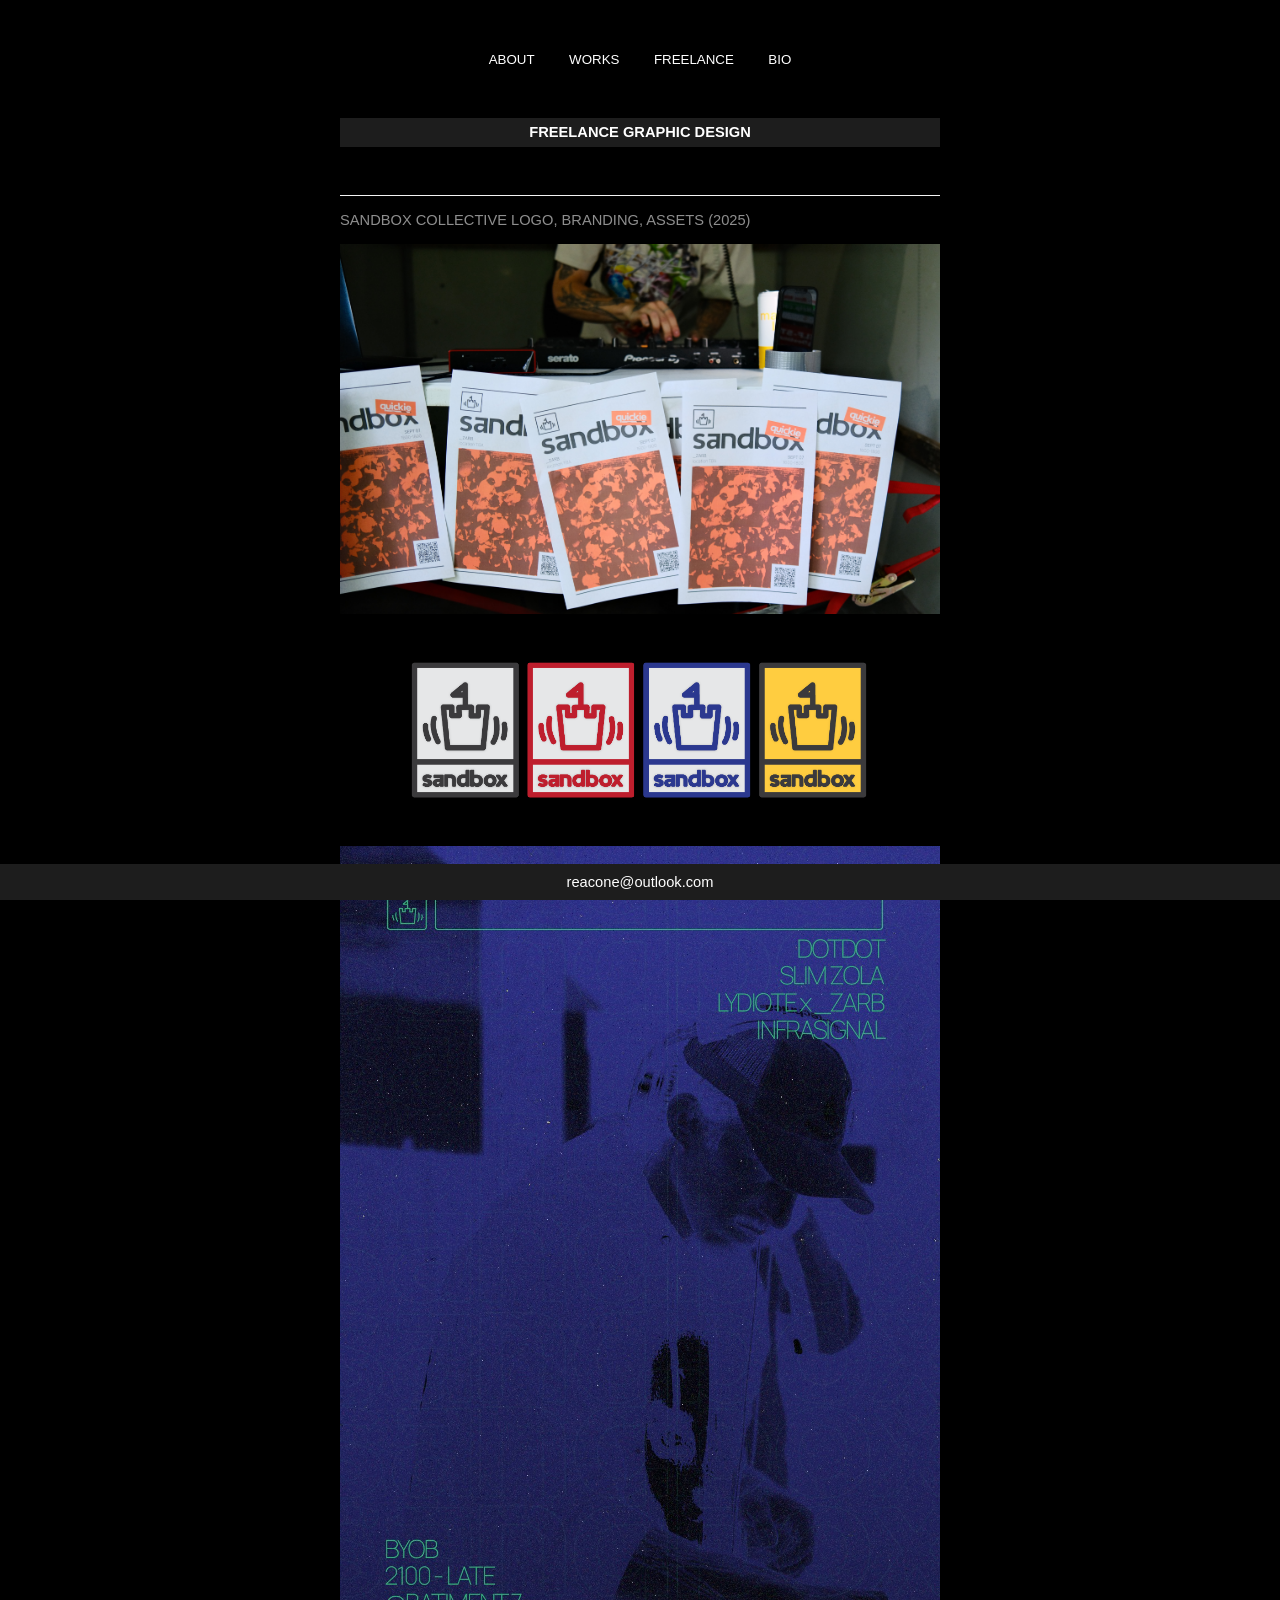
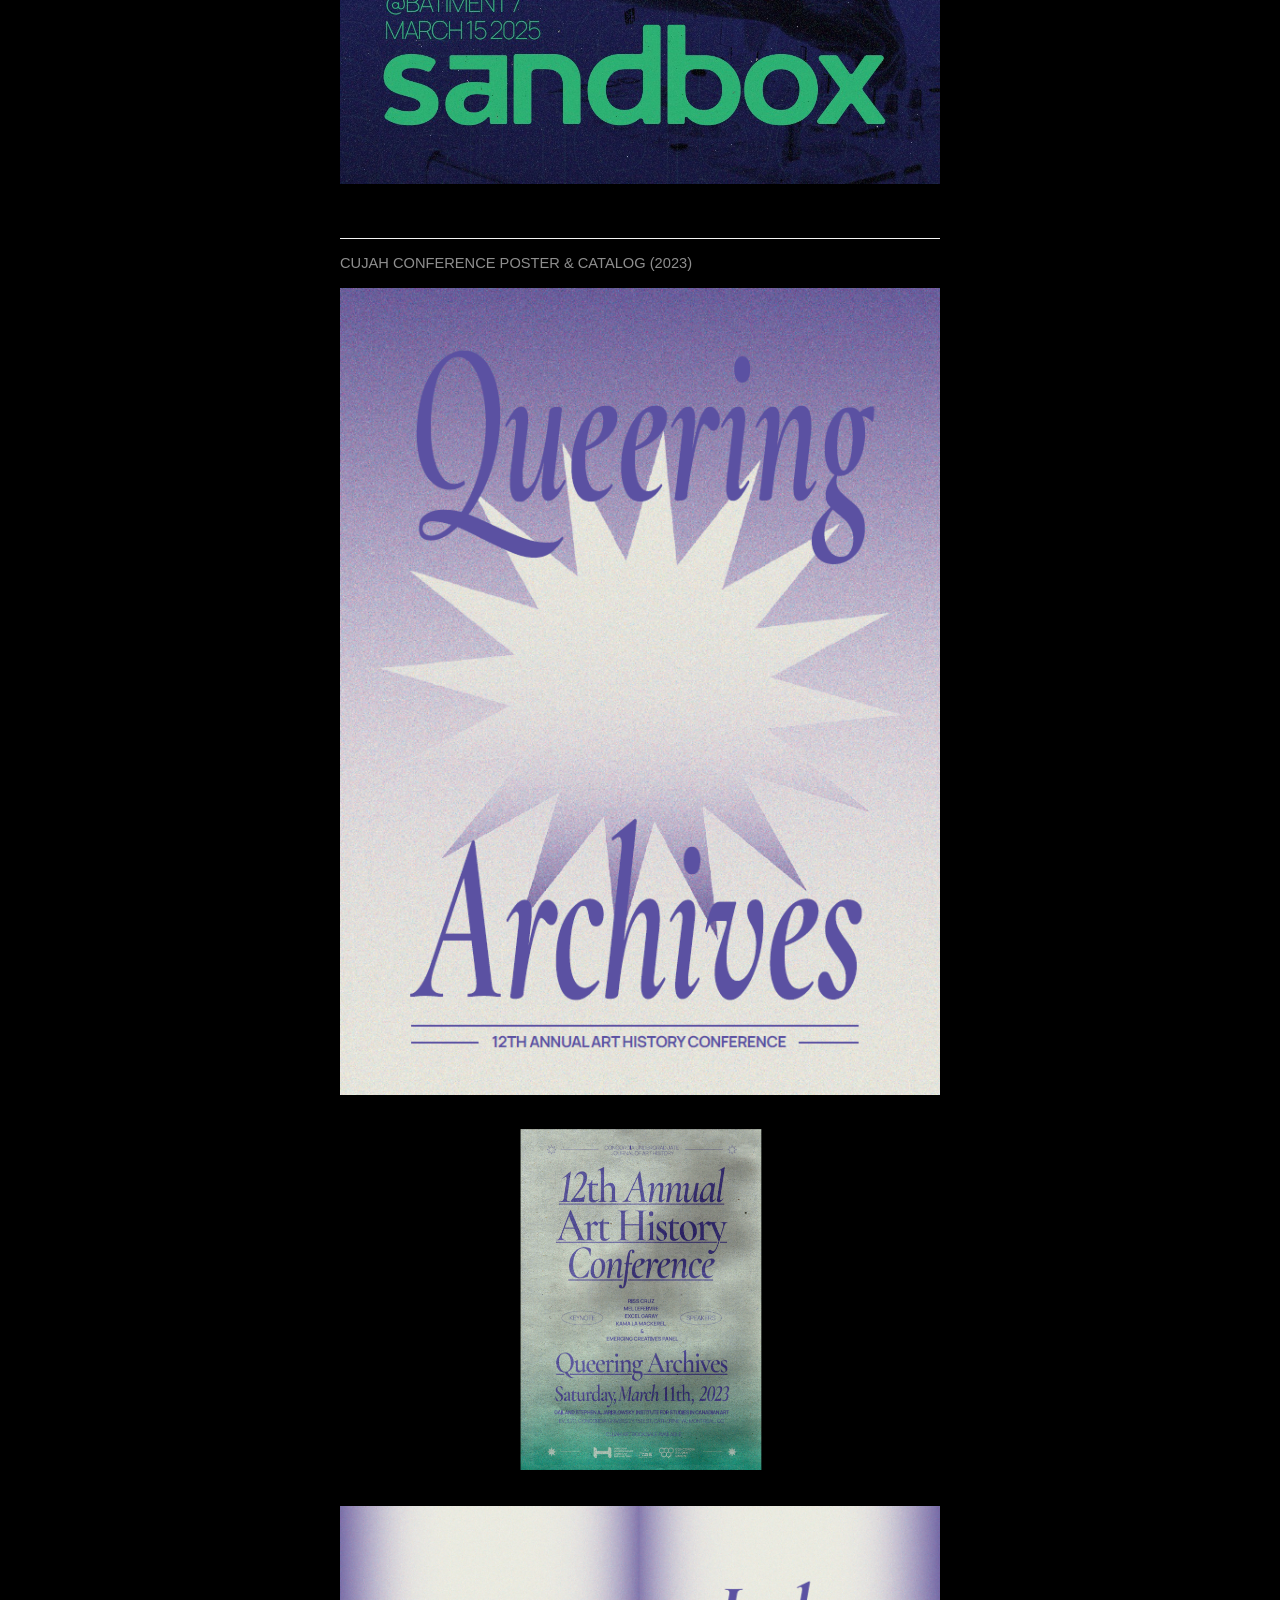
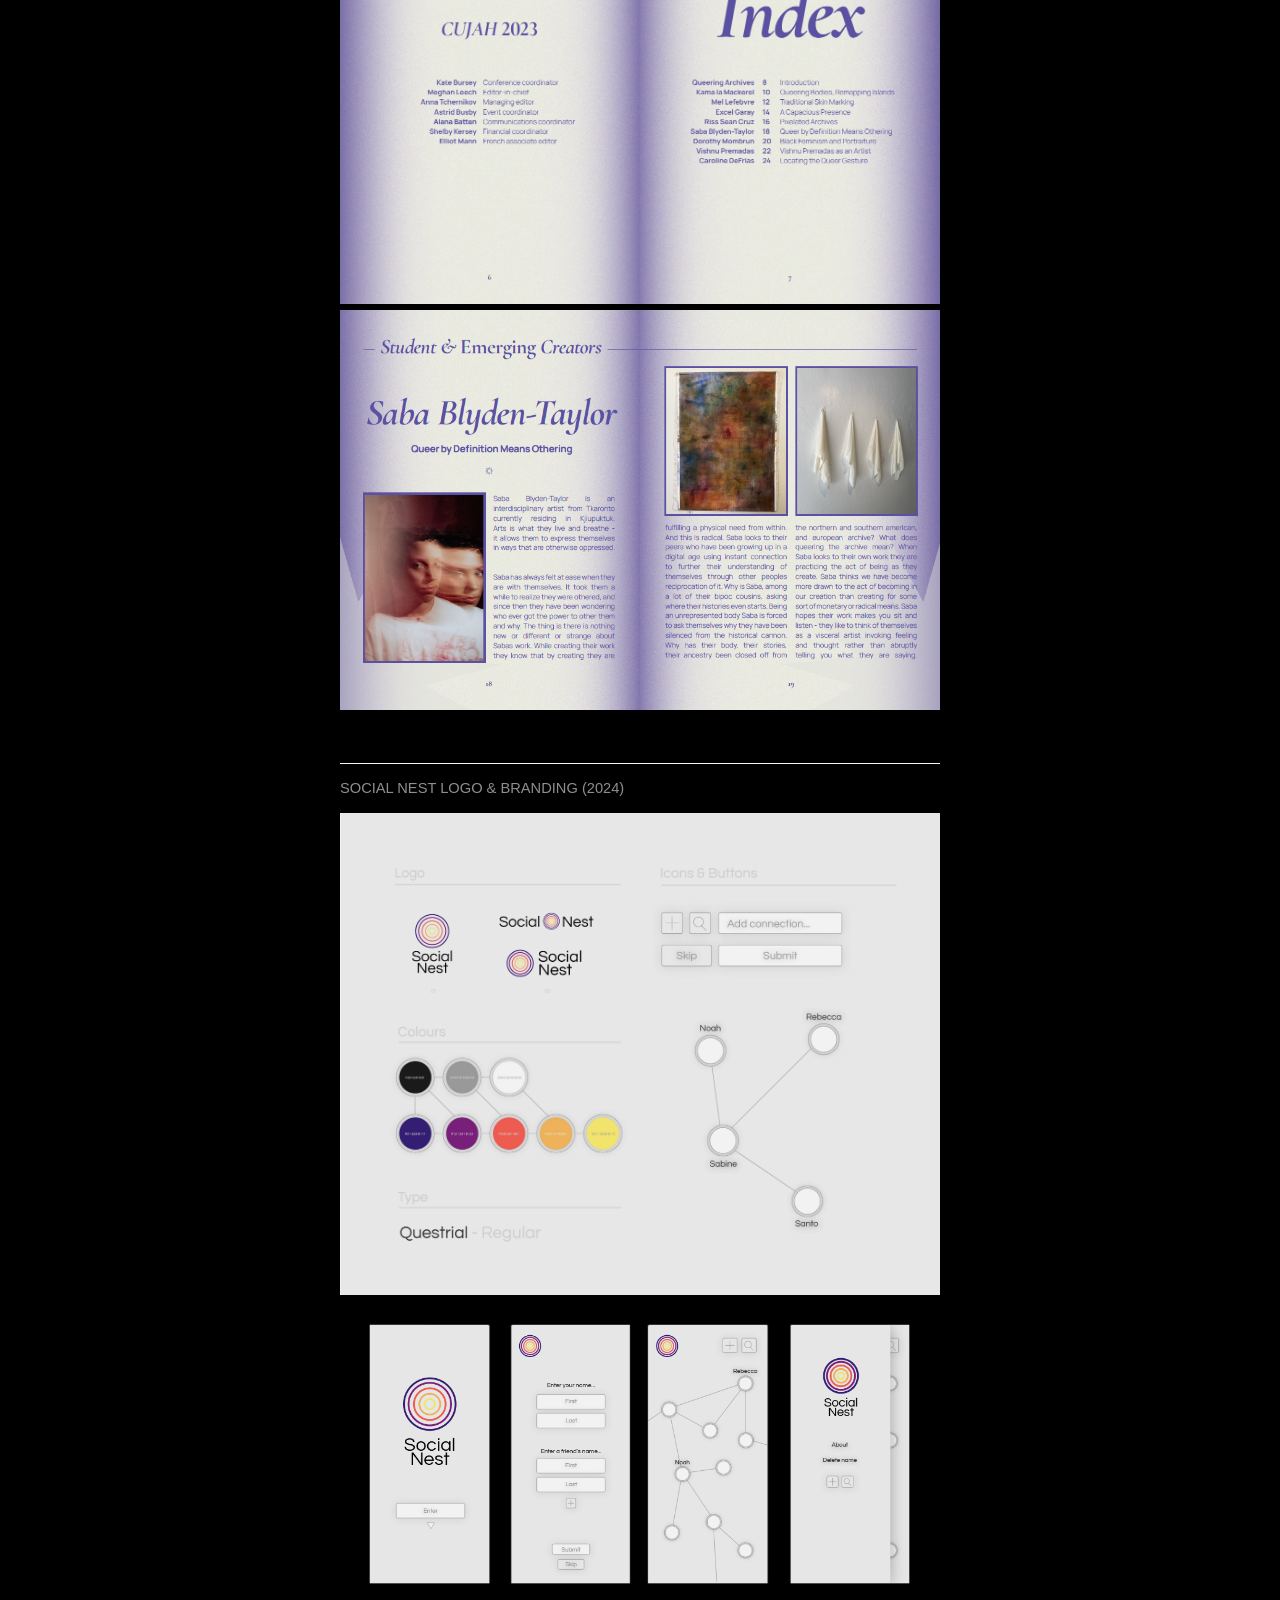
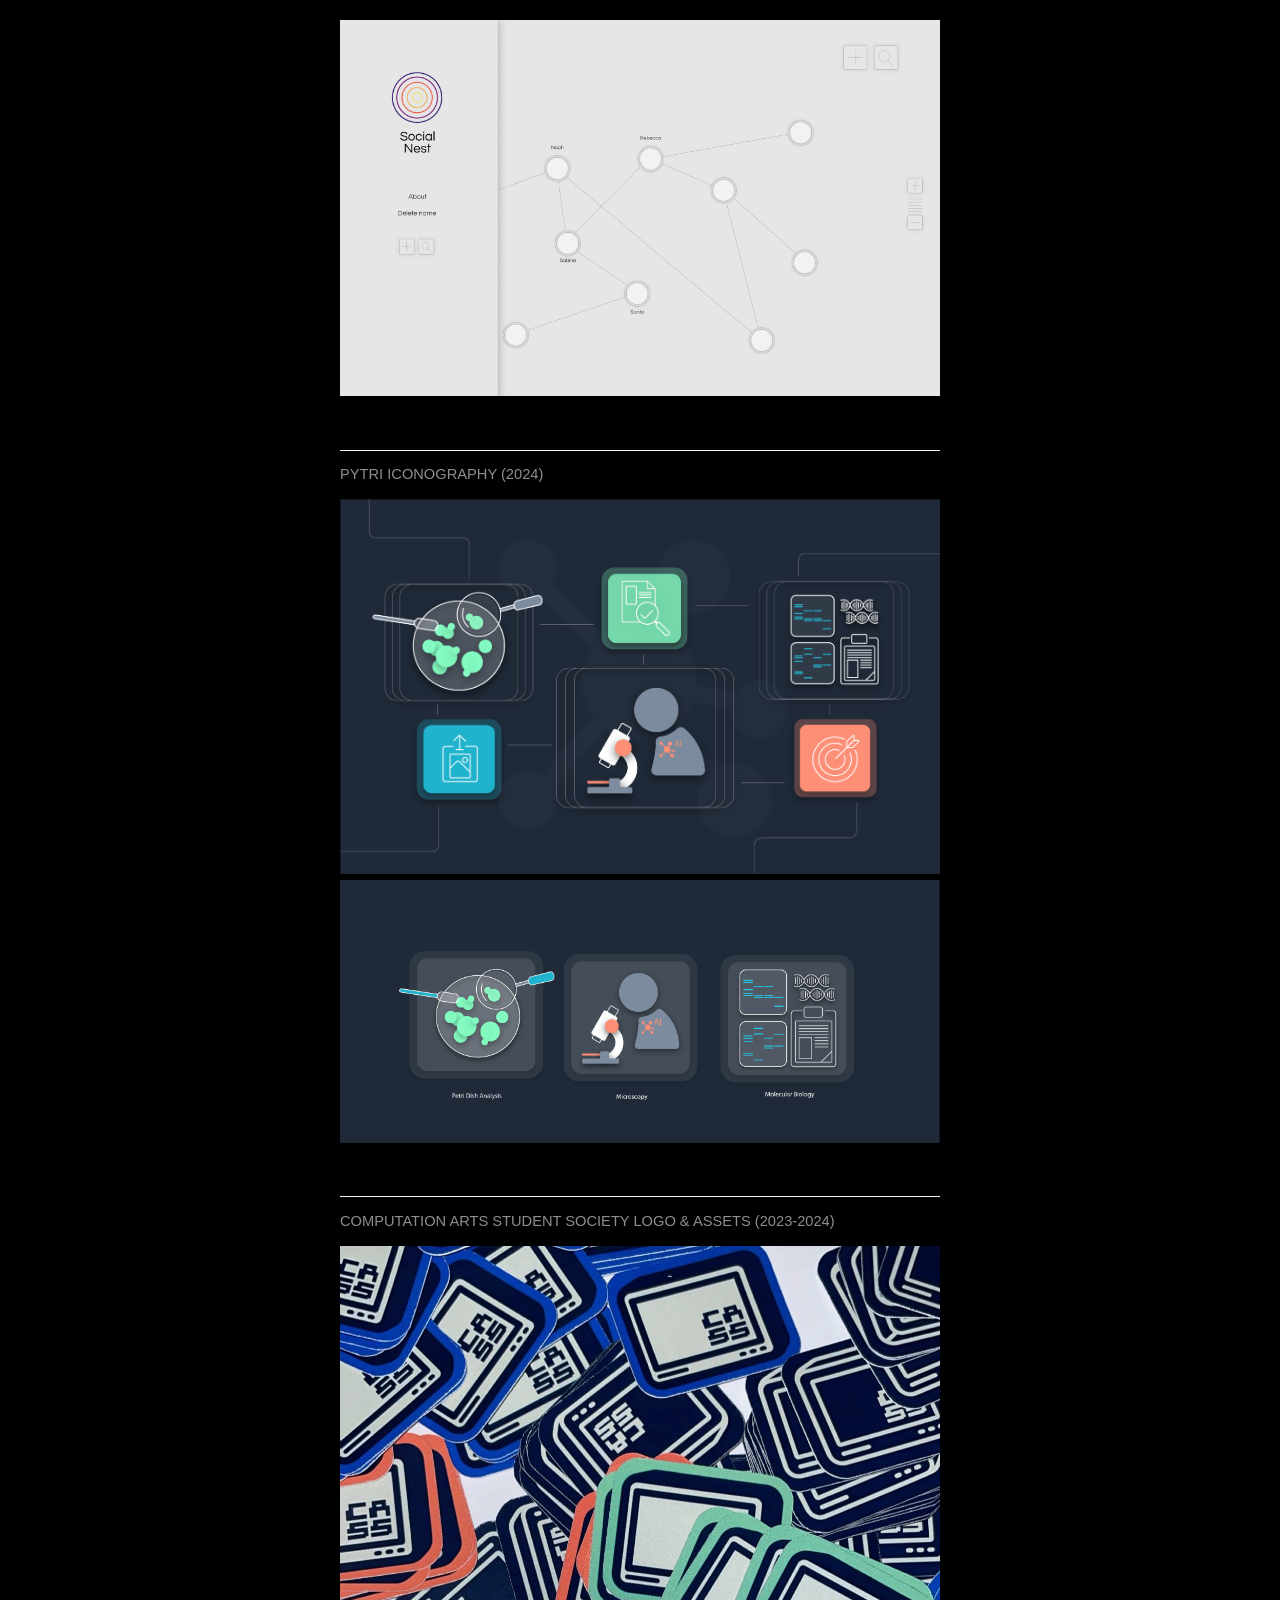
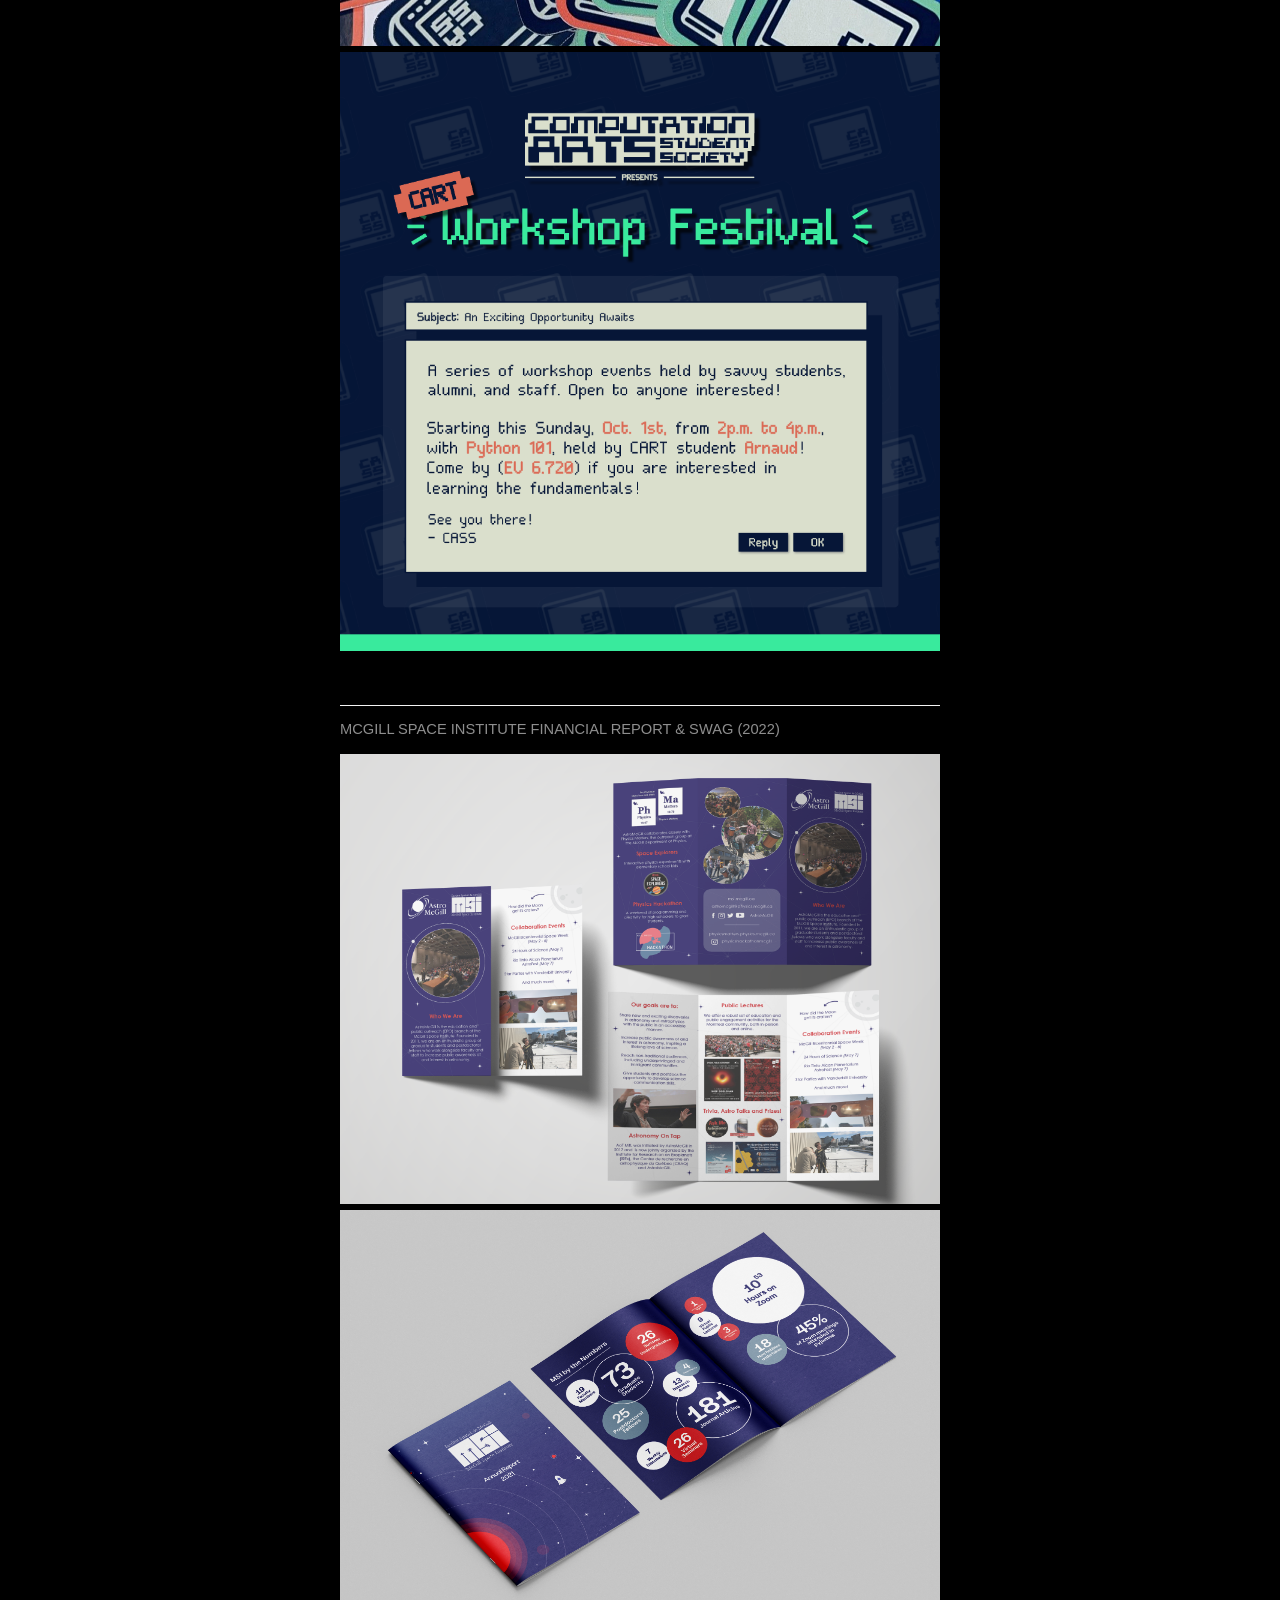
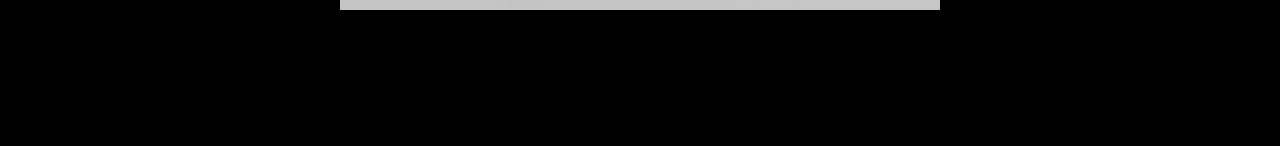
<file: freelance.html>
<!DOCTYPE html>
<html lang="en">

<head>
    <meta charset="UTF-8">
    <meta name="viewport" content="width=device-width, initial-scale=1.0">
    <link rel="stylesheet" type="text/css" href="test.css" />
    <link rel="icon" type="image/x-icon" href="works/favicon.ico">
    <title>rebecca acone</title>
</head>

<body>
    <div class="container">
        <nav>
            <a class="text" href="about.html">ABOUT</a>
            <a class="text" href="works.html">WORKS</a>
            <a class="text" href="freelance.html">FREELANCE</a>
            <a class="text" href="bio.html">BIO</a>
        </nav>

        <div class="content">

            <div class="work">
                <h1>FREELANCE GRAPHIC DESIGN</h1>
                
                

                <hr>
                

                <p>
                    SANDBOX COLLECTIVE LOGO, BRANDING, ASSETS (2025)
                </p>

                    <img src="./works/graphic/sandbox2.JPG" alt="">
                <img src="./works/graphic/logo.png" alt="">
                <img src="./works/graphic/sandboxx.jpg" alt="">

            


                <hr>

                <p>
                    CUJAH CONFERENCE POSTER & CATALOG (2023)
                </p>

                <img src="./works/graphic/cujah3.png" alt="">
                <img src="./works/graphic/cujah2.png" alt="">
                <img src="./works/graphic/cujah4.png" alt="">
                <img src="./works/graphic/cujah1.png" alt="">


                   <hr>
                <p>
                    SOCIAL NEST LOGO & BRANDING (2024)
                </p>

                                <img src="./works/graphic/roots4.jpg" alt="">
         <img src="./works/graphic/nest5.png" alt="">
                <img src="./works/graphic/nest4.png" alt="">
       


                <hr>
                <p>
                    PYTRI ICONOGRAPHY (2024)
                </p>

                <img src="./works/graphic/pytri1.png" alt="">
                <img src="./works/graphic/pytri3.png" alt="">

                <hr>

                <p>
                    COMPUTATION ARTS STUDENT SOCIETY LOGO & ASSETS (2023-2024)
                </p>

                <img src="./works/graphic/cass.png" alt="">
                <img src="./works/graphic/cass2.png" alt="">

                <hr>
                <p>
                    MCGILL SPACE INSTITUTE FINANCIAL REPORT & SWAG (2022)
                </p>

                <img src="./works/graphic/msi1.png" alt="">
                <img src="./works/graphic/msi2.png" alt="">




            </div>

        </div>

        <footer>
            <a class="text" href="mailto:reacone@outlook.com">reacone@outlook.com</a>
        </footer>
    </div>

</body>

</html>
</file>
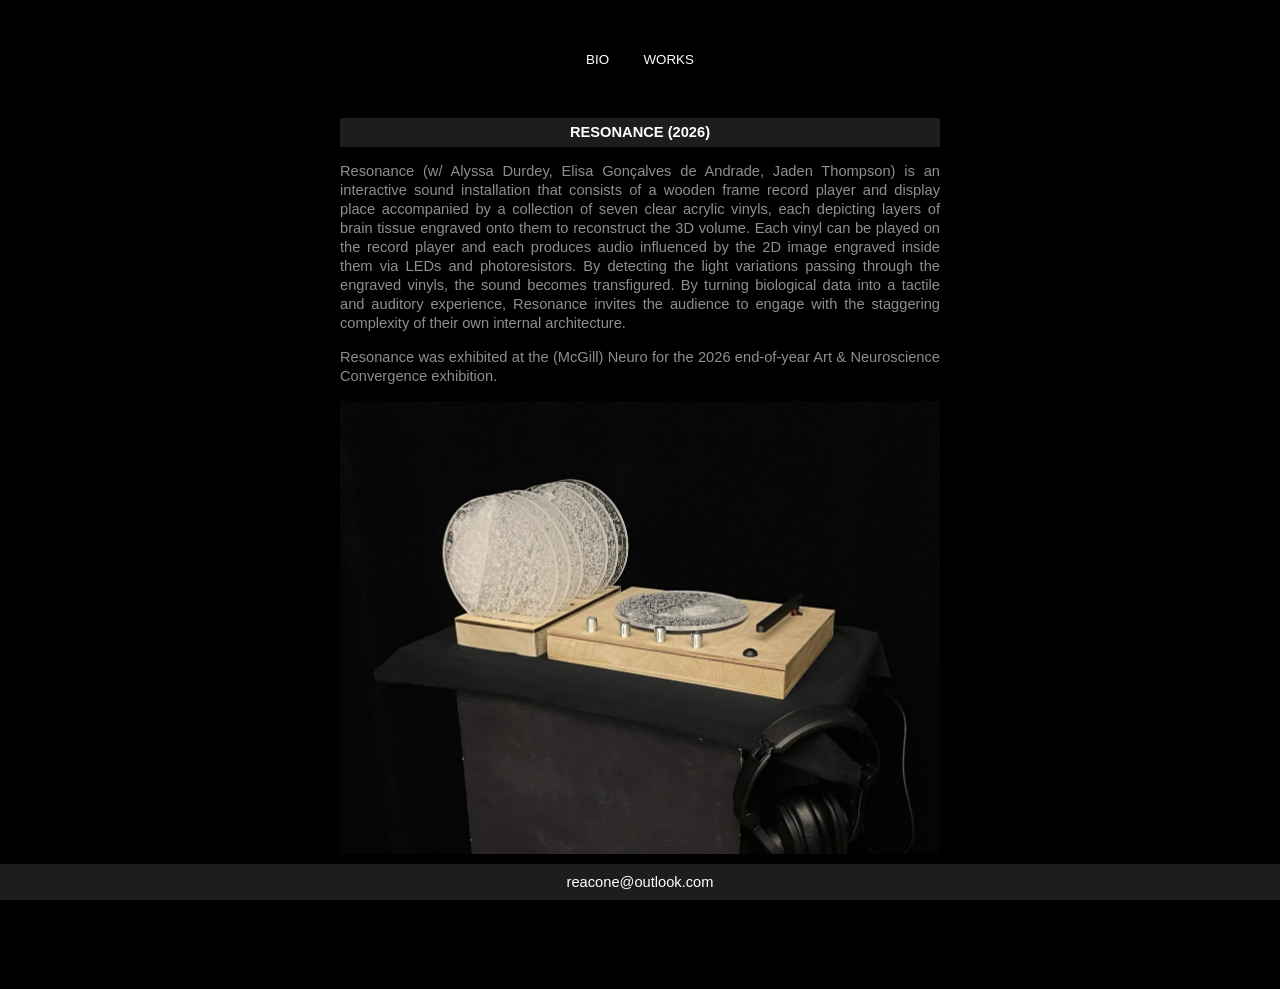
<file: work-page/resonance.html>
<!DOCTYPE html>
<html lang="en">

<head>
    <meta charset="UTF-8">
    <meta name="viewport" content="width=device-width, initial-scale=1.0">
    <link rel="stylesheet" type="text/css" href="../test.css" />
    <link rel="icon" type="image/x-icon" href="works/favicon.ico">
    <title>rebecca acone</title>
</head>

<body>
    <div class="container">
        <nav>
           <!-- <a class="text" href="about.html">ABOUT</a> -->
       <a class="text" href="bio.html">BIO</a>
      <a class="text" href="works.html">WORKS</a>
      <!-- <a class="text" href="freelance.html">FREELANCE</a> -->
      
        </nav>

        <div class="content">

            <div class="work">
                <h1>RESONANCE (2026)</h1>

                <p>


                    Resonance (w/ Alyssa Durdey, Elisa Gonçalves de Andrade, Jaden Thompson) is an interactive sound installation that consists of a wooden frame record player and
                    display place
                    accompanied by a collection of seven clear acrylic vinyls, each depicting layers of brain tissue
                    engraved onto them to reconstruct the 3D volume. Each vinyl can be played on the record player and
                    each produces audio influenced by the 2D image engraved inside them via LEDs and photoresistors. By
                    detecting the light variations passing through the
                    engraved vinyls, the sound becomes transfigured. By turning biological data into a tactile and
                    auditory experience, Resonance invites the audience to engage with the staggering complexity of
                    their own internal architecture.


                </p>

                <p>Resonance was exhibited at the (McGill) Neuro for the 2026 end-of-year Art & Neuroscience Convergence exhibition.</p>


                <img src="../works/resonance/1.jpg" alt="">



            </div>

        </div>

        <footer>
            <a class="text" href="mailto:reacone@outlook.com">reacone@outlook.com</a>
        </footer>
    </div>

</body>

</html>
</file>
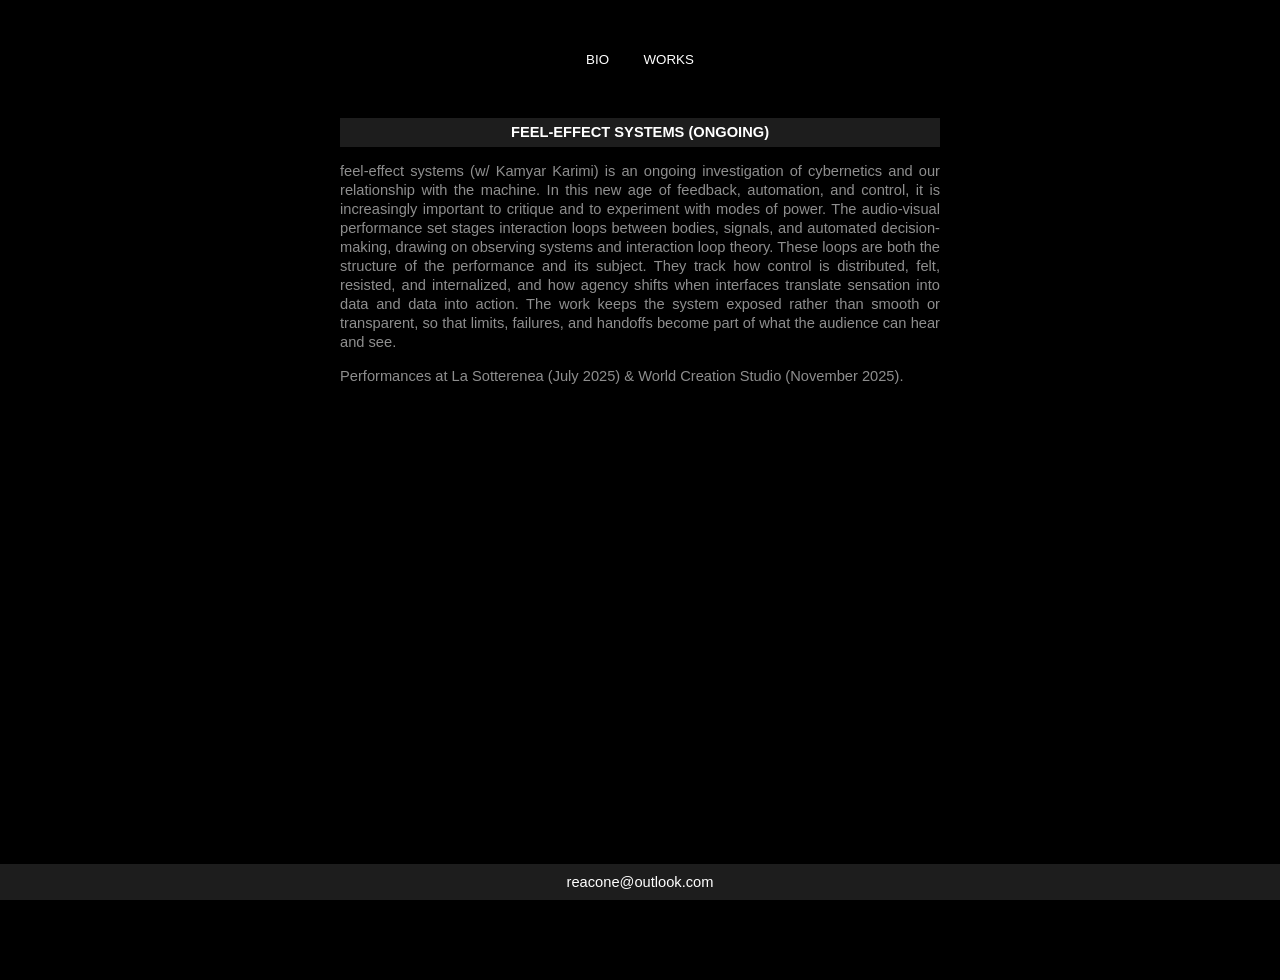
<file: work-page/systems.html>
<!DOCTYPE html>
<html lang="en">

<head>
    <meta charset="UTF-8">
    <meta name="viewport" content="width=device-width, initial-scale=1.0">
    <link rel="stylesheet" type="text/css" href="../test.css" />
<link rel="icon" type="image/x-icon" href="works/favicon.ico">    
<title>rebecca acone</title>
</head>

<body>
    <div class="container">
        <nav>
    <!-- <a class="text" href="about.html">ABOUT</a> -->
       <a class="text" href="bio.html">BIO</a>
      <a class="text" href="works.html">WORKS</a>
      <!-- <a class="text" href="freelance.html">FREELANCE</a> -->
      
        </nav>

        <div class="content">

            <div class="work">
                <h1>FEEL-EFFECT SYSTEMS (ONGOING)</h1>

                <p>
                    feel-effect systems (w/ Kamyar Karimi) is an ongoing investigation of cybernetics and
                    our relationship with the machine. In this new age of feedback, automation, and control, it is
                    increasingly important to critique and to experiment with modes of power. The audio-visual
                    performance set stages interaction loops between bodies, signals, and automated decision-making,
                    drawing on observing systems and interaction loop theory. These loops are both the structure of the
                    performance and its subject. They track how control is distributed, felt, resisted, and
                    internalized, and how agency shifts when interfaces translate sensation into data and data into
                    action. The work keeps the system exposed rather than smooth or transparent, so that limits,
                    failures, and handoffs become part of what the audience can hear and see.

                </p>
                <p>Performances at La Sotterenea (July 2025) & World Creation Studio (November 2025). </p>
                <!-- <img src="../hero.gif" alt=""> -->

                <iframe width="600" height="400" style="border: none;" src="https://www.youtube.com/embed/f5GedGGiQ2k">
</iframe>

                

            </div>

        </div>

        <footer>
            <a class="text" href="mailto:reacone@outlook.com">reacone@outlook.com</a>
        </footer>
    </div>

</body>

</html>
</file>
<file: test.css>
body {
  margin: 0;
  font-family: Arial, sans-serif;
  background-color: #000000;
  color: white;
  display: flex;
  justify-content: center;
  align-items: center;
  padding-bottom: 80px;

}

.grid {
  color: white;
  text-decoration: none;
  font-size: 11pt;
}


p {

  text-align: center;
}

.cv {
  text-align: left;
  justify-content: left;
  align-content: left;
}

pre {
  font-family: Arial, Helvetica, sans-serif;
  font-size: 11pt;
}

img.horizontal-shake:hover {
  animation: horizontal-shaking 0.35s infinite;
}

@keyframes horizontal-shaking {
  0% {
    transform: translateX(0)
  }

  25% {
    transform: translateX(1px)
  }

  50% {
    transform: translateX(-1px)
  }

  75% {
    transform: translateX(1px)
  }

  100% {
    transform: translateX(0)
  }
}

.grid {
  display: grid;
  grid-template-columns: repeat(2, 1fr);
  max-width: 800px;

}

.grid img {
  width: 200px;
  height: 130px;
  object-fit: cover;
  object-position: center;
}


h1 {
  font-size: 11pt;
  background-color: #1d1d1d;
  color: white;
  padding: 5px;
  margin: 0px 0px 10px 0px;
}

a {
  text-decoration: none;
  color: white;
}

.content {
   padding-bottom: 50px;
   
}

.text:hover {
  text-decoration: underline;
  background-color: #FF80F7;
  color: black;
}

hr {
  margin-top: 3em;

   border: none;
  border-top: 1px solid #f4f4f4;
}


.work {
  max-width: 600px;
  justify-content: center;
  margin: auto;
  color: #8e8e8e;
  line-height: 1.3;
}

.card {
  position: relative;
  overflow: hidden;

}

figcaption {
  padding: 10px;
}


figure:hover .text {
  text-decoration: underline;
  background-color: #FF80F7;
  color: black;
}


.container {
  width: 100%;
  max-width: 700px;
  text-align: center;
  min-height: 100vh;
  

}

.hero {
  display: grid;
  place-items: center;
  height: 60vh;
}


.container p {
  text-align: justify;
  font-size: 11pt;
}


nav {
  padding: 50px;
  align-items: center;
}

nav a {
  color: white;
  margin: 0 15px;
  text-decoration: none;
  font-size: 10pt;
}

nav a:hover {
  text-decoration: underline;
}

img {
  max-width: 600px;
}

.about {
  color: #8e8e8e;
  font-size: 11pt;
}


footer {
  position: fixed;
  left: 0;
  bottom: 0;
  width: 100%;
  /* background-color: #FF80F7; */
  background-color: #1d1d1d;
  text-align: center;
  font-size: 11pt;
  text-decoration: none;
  padding: 10px 0px 10px 0px;
}

footer a {
  color: rgb(255, 255, 255);

}


@media (max-width: 768px) {

  .grid {
    grid-template-columns: 1fr;
    justify-items: center;
  }

  .grid img {
    width: 100%;
    height: 200px;
  }

  nav {
    padding: 30px;
  }

  .container {
    padding: 0 20px;
  }

  img {
    max-width: 100%;
  }
}

@media (max-width: 480px) {

  body {
    align-items: flex-start;
  }

  .grid img {
    height: 180px;
  }

  h1 {
    font-size: 11pt;
  }

  nav a {
    display: block;
    margin: 10px 0;
  }

  .hero {
    height: 40vh;
  }
}
</file>
